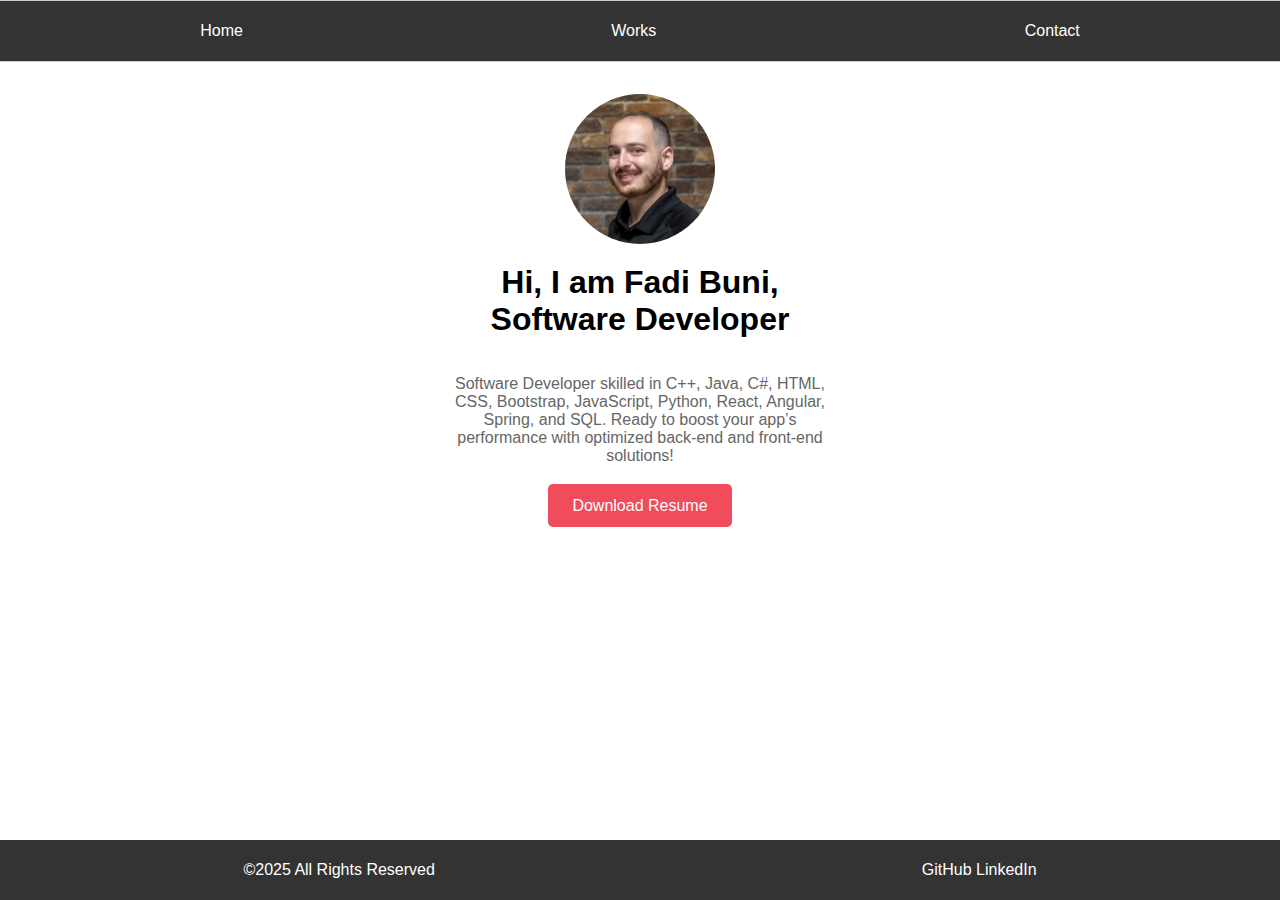
<file: index.html>
<!DOCTYPE html>
<html lang="en">
  <head>
    <meta charset="UTF-8" />
    <meta name="viewport" content="width=device-width, initial-scale=1.0" />
    <title>Portfolio - Home</title>
    <link rel="stylesheet" href="src/css/shared.css" />
    <link rel="stylesheet" href="src/css/index.css" />
  </head>
  <body>
    <!-- Navigation -->
    <header>
      <nav>
          <ul id="navElemnts">
            <li><a href="index.html">Home</a></li>
            <li><a href="work.html">Works</a></li>
            <li><a href="contact.html">Contact</a></li>
          </ul>
      </nav>
    </header>

    <!-- Hero Section -->
    <section class="hero">
      <div class="hero-content">
        <img
          id="profile-pic"
          src="src/assets/default-avatar.jpeg"
          alt="Profile Picture"
        />
        <h1>
          Hi, I am Fadi Buni, <br />
          Software Developer
        </h1>
        <p id="bio">Software Developer skilled in C++, Java, C#, HTML, CSS, Bootstrap, JavaScript, Python, React, Angular, Spring, and SQL. Ready to boost your app’s performance with optimized back-end and front-end solutions!
        </p>
        <a
          href="https://drive.google.com/uc?export=download&id=1cwK7j4ZnwCi6e8xHbxyK73Av5JbU0HNA"
          class="button"
          download
          >Download Resume</a
        >
      </div>
    </section>

    <footer>
      <p>©2025 All Rights Reserved</p>
      <div class="social-icons">
        <a href="https://github.com/fadibuni" target="_blank">GitHub</a>
        <a href="https://www.linkedin.com/in/fadibuni/" target="_blank"
          >LinkedIn</a
        >
      </div>
    </footer>
  </body>
</html>
</file>
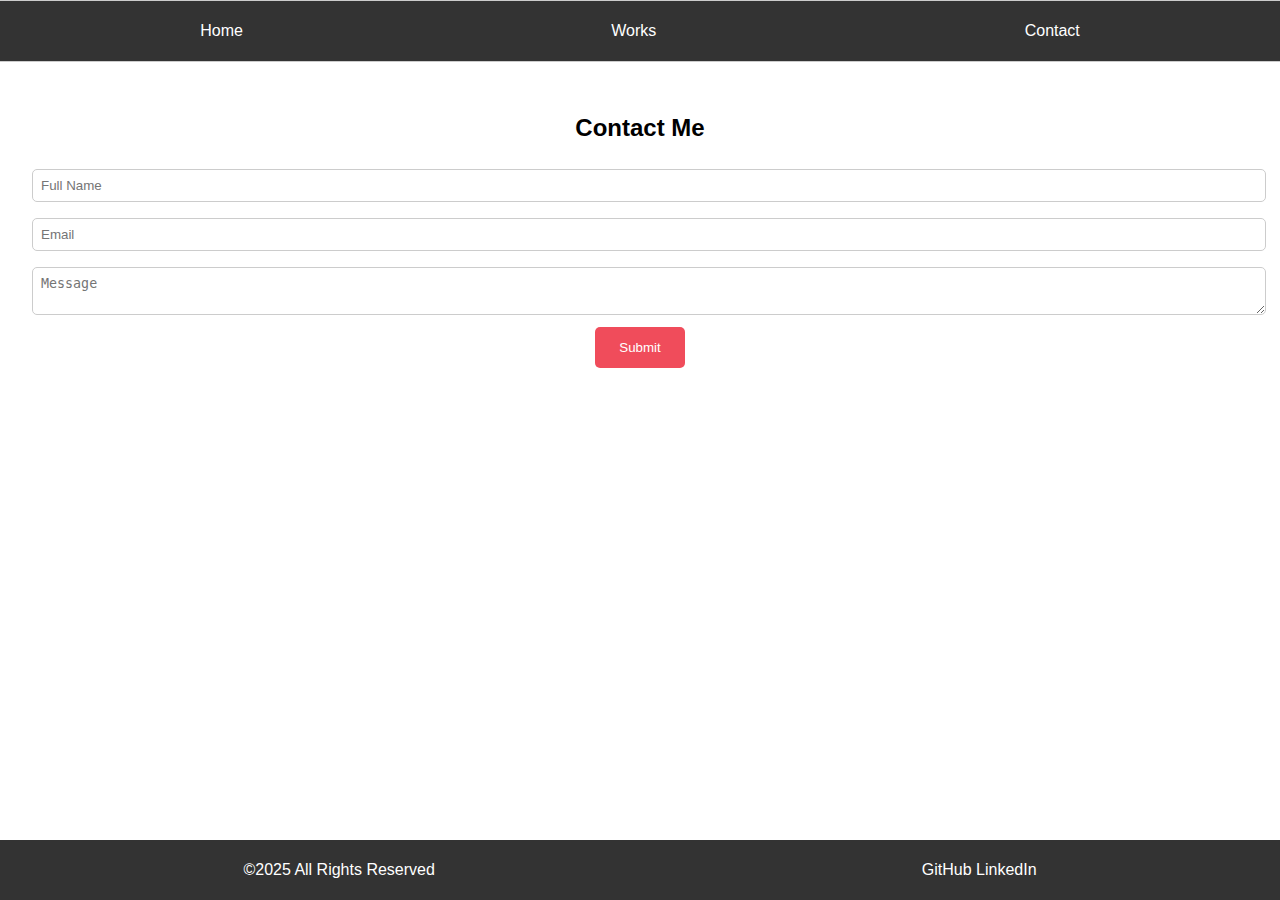
<file: contact.html>
<!DOCTYPE html>
<html lang="en">
<head>
  <meta charset="UTF-8">
  <meta name="viewport" content="width=device-width, initial-scale=1.0">
  <title>Portfolio - Contact</title>
  <link rel="stylesheet" href="src/css/shared.css">
  <link rel="stylesheet" href="src/css/contact.css">
</head>
<body>
  <!-- Navigation -->
  <header>
    <nav>
      <ul>
        <li><a href="index.html">Home</a></li>
        <li><a href="work.html">Works</a></li>
        <li><a href="contact.html">Contact</a></li>
      </ul>
    </nav>
  </header>

  <!-- Contact Section -->
  <section class="contact">
    <h2>Contact Me</h2>
    <form action="https://formspree.io/f/your-id" method="POST">
      <input type="text" name="name" placeholder="Full Name" required>
      <input type="email" name="email" placeholder="Email" required>
      <textarea name="message" placeholder="Message" required></textarea>
      <button type="submit" class="button">Submit</button>
    </form>
  </section>

  <footer>
    <p>©2025 All Rights Reserved</p>
    <div class="social-icons">
      <a href="https://github.com/fadibuni" target="_blank">GitHub</a>
      <a href="https://www.linkedin.com/in/fadibuni/" target="_blank"
        >LinkedIn</a
      >
    </div>
  </footer>
</body>
</html>
</file>
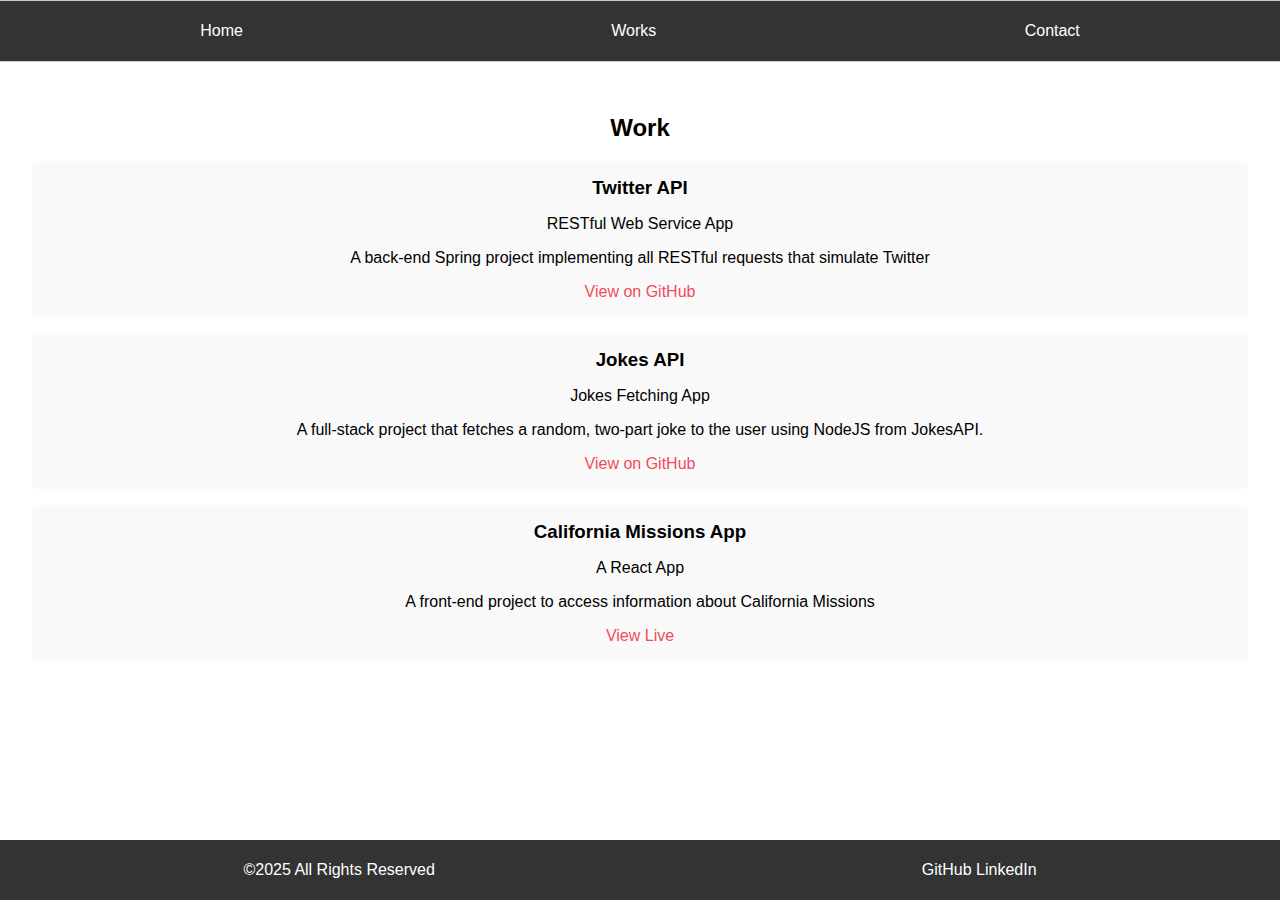
<file: work.html>
<!DOCTYPE html>
<html lang="en">
<head>
  <meta charset="UTF-8">
  <meta name="viewport" content="width=device-width, initial-scale=1.0">
  <title>Portfolio - Work</title>
  <link rel="stylesheet" href="src/css/shared.css">
  <link rel="stylesheet" href="src/css/work.css">
</head>
<body>
  <!-- Navigation -->
  <header>
    <nav>
      <ul>
        <li><a href="index.html">Home</a></li>
        <li><a href="work.html">Works</a></li>
        <li><a href="contact.html">Contact</a></li>
      </ul>
    </nav>
  </header>

  <!-- Work Section -->
  <section class="work">
    <h2>Work</h2>
    <div class="project-card">
      <h3>Twitter API</h3>
      <p>RESTful Web Service App</p>
      <p>A back-end Spring project implementing all RESTful requests that simulate Twitter</p>
      <a href="https://github.com/fasttrackd-student-work/spring-assessment-social-media-team-3-october-cohort-2024" target="_blank">View on GitHub</a>
    </div>
    <div class="project-card">
      <h3>Jokes API </h3>
      <p>Jokes Fetching App</p>
      <p>A full-stack project that fetches a random, two-part joke to the user using NodeJS from JokesAPI.</p>
      <a href="https://github.com/fadibuni/Jokes" target="_blank">View on GitHub</a>
    </div>
    <div class="project-card">
        <h3>California Missions App</h3>
        <p>A React App</p>
        <p>A front-end project to access information about California Missions</p>
        <a href="https://650898ad91bdff3bbfcc5195--grand-kitten-eb48e2.netlify.app/" target="_blank">View Live</a>
      </div>
  </section>

  <footer>
    <p>©2025 All Rights Reserved</p>
    <div class="social-icons">
      <a href="https://github.com/fadibuni" target="_blank">GitHub</a>
      <a href="https://www.linkedin.com/in/fadibuni/" target="_blank"
        >LinkedIn</a
      >
    </div>
  </footer>
</body>
</html>
</file>
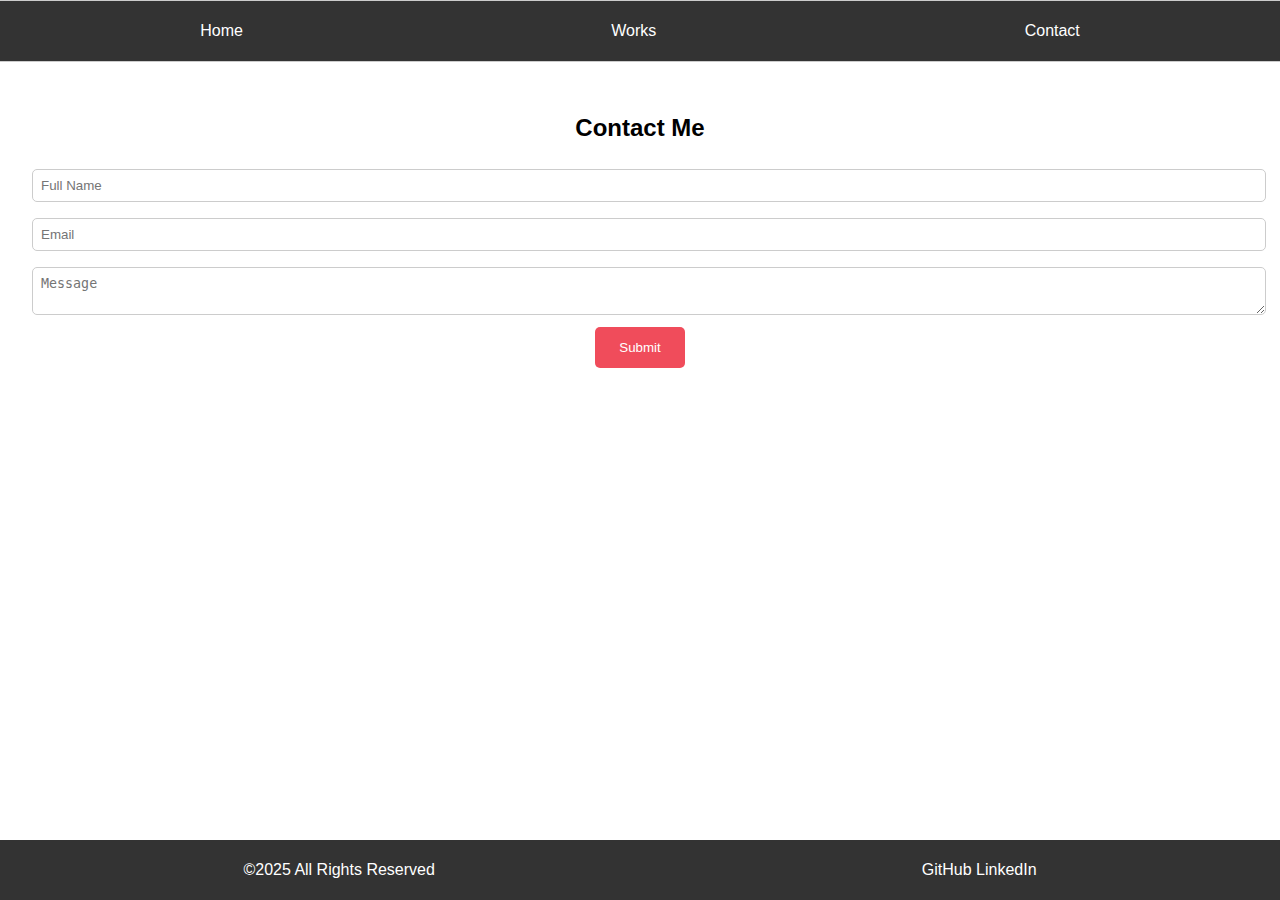
<file: public/contact.html>
<!DOCTYPE html>
<html lang="en">
<head>
  <meta charset="UTF-8">
  <meta name="viewport" content="width=device-width, initial-scale=1.0">
  <title>Portfolio - Contact</title>
  <link rel="stylesheet" href="../src/css/shared.css">
  <link rel="stylesheet" href="../src/css/contact.css">
</head>
<body>
  <!-- Navigation -->
  <header>
    <nav>
      <ul>
        <li><a href="../index.html">Home</a></li>
        <li><a href="work.html">Works</a></li>
        <li><a href="contact.html">Contact</a></li>
      </ul>
    </nav>
  </header>

  <!-- Contact Section -->
  <section class="contact">
    <h2>Contact Me</h2>
    <form action="https://formspree.io/f/your-id" method="POST">
      <input type="text" name="name" placeholder="Full Name" required>
      <input type="email" name="email" placeholder="Email" required>
      <textarea name="message" placeholder="Message" required></textarea>
      <button type="submit" class="button">Submit</button>
    </form>
  </section>

  <footer>
    <p>©2025 All Rights Reserved</p>
    <div class="social-icons">
      <a href="https://github.com/fadibuni" target="_blank">GitHub</a>
      <a href="https://www.linkedin.com/in/fadibuni/" target="_blank"
        >LinkedIn</a
      >
    </div>
  </footer>
</body>
</html>
</file>
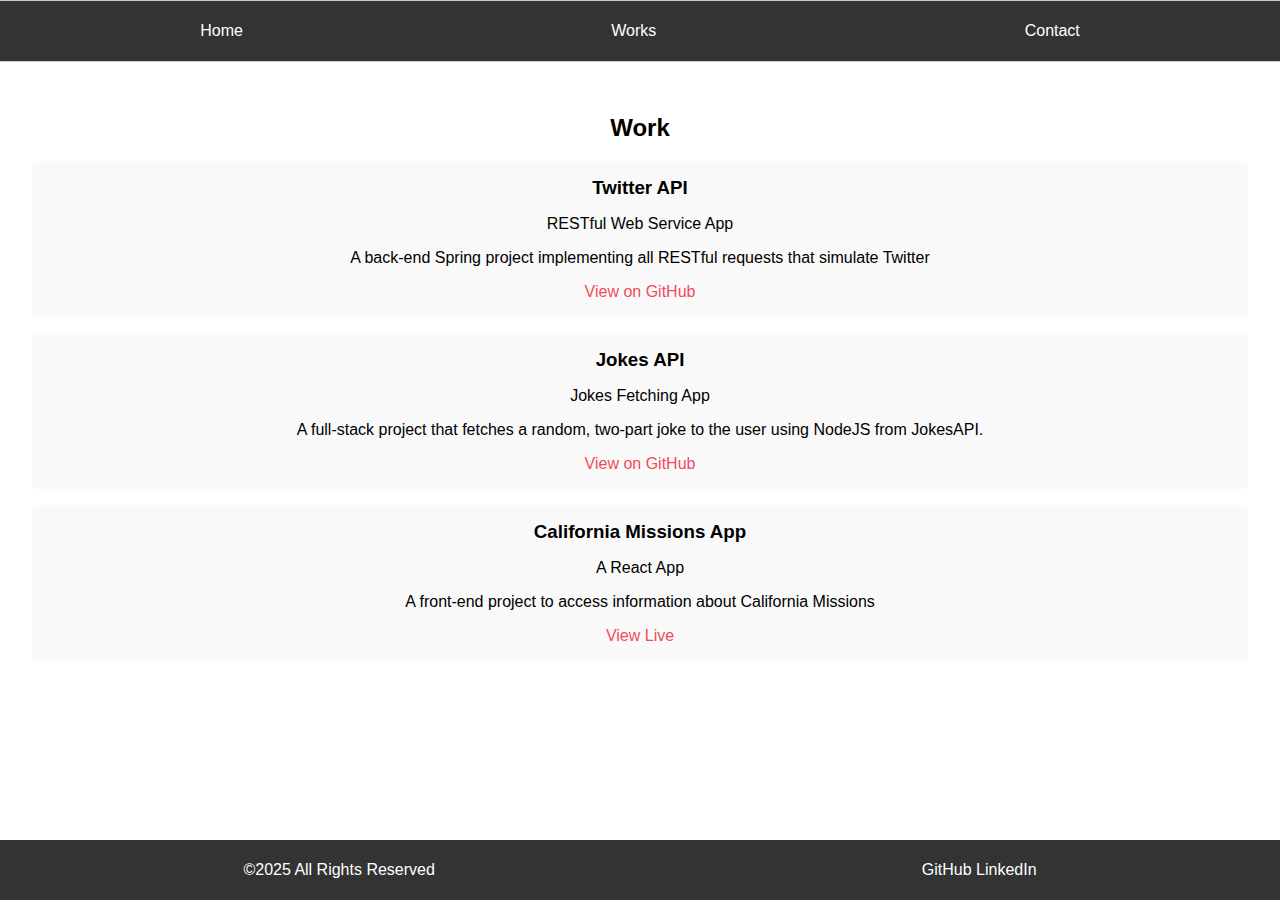
<file: public/work.html>
<!DOCTYPE html>
<html lang="en">
<head>
  <meta charset="UTF-8">
  <meta name="viewport" content="width=device-width, initial-scale=1.0">
  <title>Portfolio - Work</title>
  <link rel="stylesheet" href="../src/css/shared.css">
  <link rel="stylesheet" href="../src/css/work.css">
</head>
<body>
  <!-- Navigation -->
  <header>
    <nav>
      <ul>
        <li><a href="../index.html">Home</a></li>
        <li><a href="work.html">Works</a></li>
        <li><a href="contact.html">Contact</a></li>
      </ul>
    </nav>
  </header>

  <!-- Work Section -->
  <section class="work">
    <h2>Work</h2>
    <div class="project-card">
      <h3>Twitter API</h3>
      <p>RESTful Web Service App</p>
      <p>A back-end Spring project implementing all RESTful requests that simulate Twitter</p>
      <a href="https://github.com/fasttrackd-student-work/spring-assessment-social-media-team-3-october-cohort-2024" target="_blank">View on GitHub</a>
    </div>
    <div class="project-card">
      <h3>Jokes API </h3>
      <p>Jokes Fetching App</p>
      <p>A full-stack project that fetches a random, two-part joke to the user using NodeJS from JokesAPI.</p>
      <a href="https://github.com/fadibuni/Jokes" target="_blank">View on GitHub</a>
    </div>
    <div class="project-card">
        <h3>California Missions App</h3>
        <p>A React App</p>
        <p>A front-end project to access information about California Missions</p>
        <a href="https://650898ad91bdff3bbfcc5195--grand-kitten-eb48e2.netlify.app/" target="_blank">View Live</a>
      </div>
  </section>

  <footer>
    <p>©2025 All Rights Reserved</p>
    <div class="social-icons">
      <a href="https://github.com/fadibuni" target="_blank">GitHub</a>
      <a href="https://www.linkedin.com/in/fadibuni/" target="_blank"
        >LinkedIn</a
      >
    </div>
  </footer>
</body>
</html>
</file>
<file: src/css/shared.css>
body {
    font-family: Arial, sans-serif;
    margin: 0;
    padding: 0;
  }
a:link {
  text-decoration: none;
}

a:visited {
  text-decoration: none;
  color: #f04c5b;
}

a:hover {
  text-decoration: none;
  color: #2ecc71;
}

a:active {
  text-decoration: none;
}

nav > ul {
    list-style: none;
    display: flex;
    flex-direction: row;
    flex-wrap: wrap;
    width: 100%;
    justify-content: space-around;
    align-content: space-between;
    padding: 0;
}


a {
    color: #fff;
    text-decoration: none;
}

nav {
  display: flex;
  justify-content: space-between;
  align-items: center;
  flex-direction: column;
  padding: .3rem 1rem;
  background-color: #333;
  color: #fff;
  border: 1px solid #ccc;
  border-width: 1px 0;
  list-style: none;
  margin: 0;
  text-align: center;
  height: 50%;

}

#navElements  {
    display: flex;
    justify-content: space-evenly;
    flex-direction: row;
    flex-wrap: wrap;
}
footer {
  display: flex;
  flex-direction: row;
  align-items: center;
  justify-content: space-around;
  padding: .3rem 0;
  background-color: #333;
  color: #fff;
  position: absolute;
  left: 0;
  bottom: 0;
  width: 100%;
}
</file>
<file: src/css/index.css>
.hero {
  display: flex;
  flex-direction: column;
  align-items: center;
  padding: 2rem;
  text-align: center;
  animation: 0.5s linear alternate slide-in;
}
@keyframes slide-in {
    from {
      translate: 150vw 0;
      scale: 200% 1;
    }
  
    to {
      translate: 0 0;
      scale: 100% 1;
    }
  }
.hero-content img {
  border-radius: 50%;
  width: 150px;
  height: 150px;

}

.hero h1 {
  font-size: 2rem;
  margin-top: 1rem;
}

.hero p {
  font-size: 1rem;
  font-family: 'Lato', sans-serif;
  text-align: center;
  color: #666;
  padding: 1rem;
  max-width: 400px;
}

.button {
  padding: 0.8rem 1.5rem;
  background-color: #f04c5b;
  color: #fff;
  text-decoration: none;
  border-radius: 5px;
  margin-top: 1rem;
}


/* body {
  display: flex;
  align-items: center;
  justify-content: center;
  height: 100vh;
  background-color: #f1f1f1;
} */
</file>
<file: src/css/contact.css>
/* Styles specific to contact.html (Contact Page) */

body {
    font-family: Arial, sans-serif;
    margin: 0;
    padding: 0;
  }
  
  .contact {
    padding: 2rem;
    text-align: center;
  }
  
  .contact h2 {
    font-size: 1.5rem;
  }
  
  .contact form input,
  .contact form textarea {
    width: 100%;
    padding: 0.5rem;
    margin: 0.5rem 0;
    border-radius: 5px;
    border: 1px solid #ccc;
  }
  
  .contact form button {
    padding: 0.8rem 1.5rem;
    background-color: #f04c5b;
    color: #fff;
    border: none;
    border-radius: 5px;
    cursor: pointer;
  }
</file>
<file: src/css/work.css>
/* Styles specific to work.html (Projects Page) */

body {
    font-family: Arial, sans-serif;
    margin: 0;
    padding: 0;
  }
  
  .work {
    padding: 2rem;
    text-align: center;
  }
  
  .work h2 {
    font-size: 1.5rem;
  }
  
  .project-card {
    background-color: #f9f9f9;
    padding: 1rem;
    margin: 1rem 0;
    border-radius: 5px;
  }
  
  .project-card h3 {
    margin: 0;
  }
  
  .project-card a {
    color: #f04c5b;
    text-decoration: none;
  }
</file>
